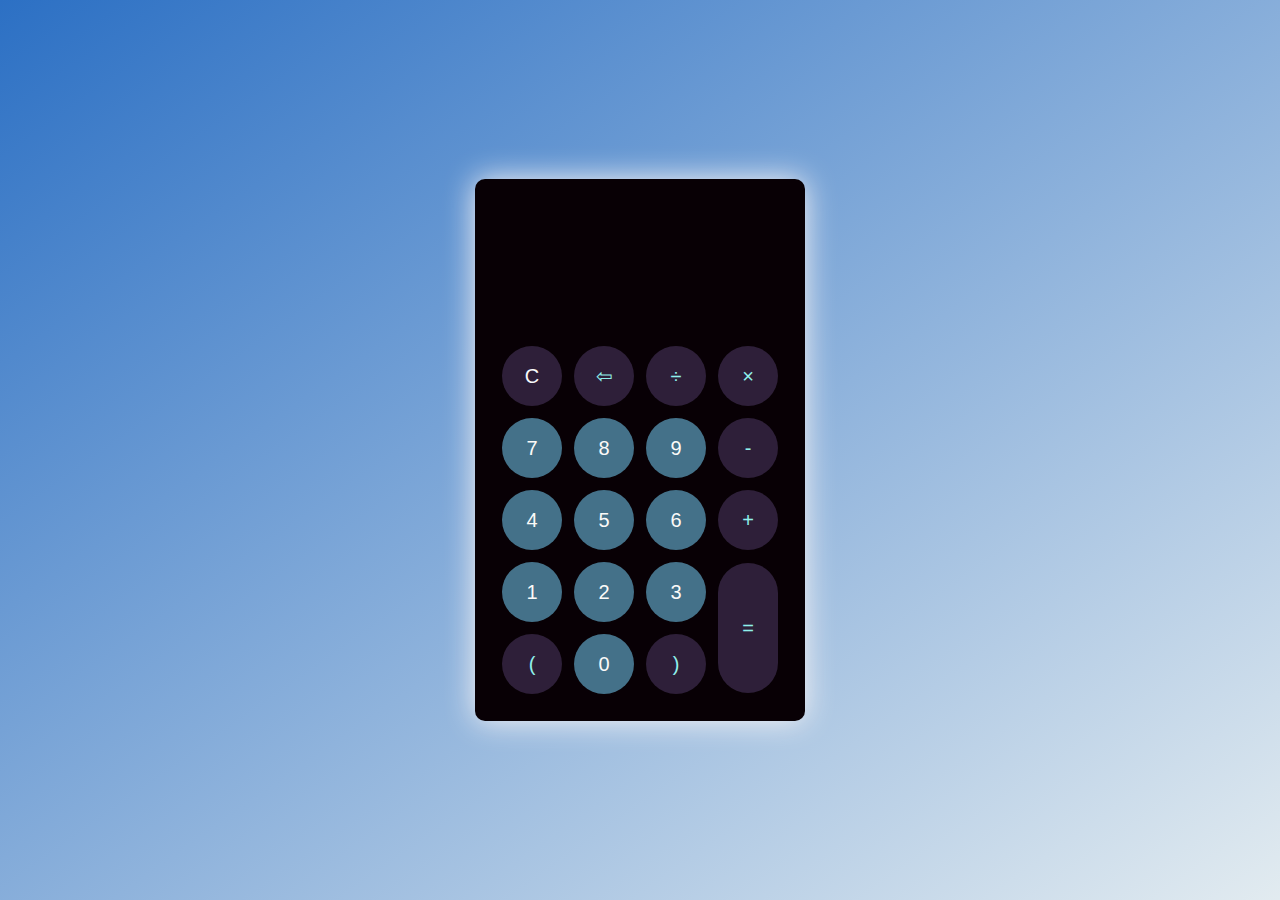
<file: Calculator/index.html>
<!DOCTYPE html>
<html lang="en">
<head>
    <meta charset="UTF-8">
    <meta http-equiv="X-UA-Compatible" content="IE=edge">
    <meta name="viewport" content="width=device-width, initial-scale=1.0">
    <link rel="stylesheet" href="style.css">
    <title>Calculator</title>
</head>
<body>
    <div class="container">
        <div class="calculator dark">
            <div class="display-screen">
                <div id="display"></div>
            </div>
            <div class="buttons">
                <table>
                    <tr>
                        <td><button class="btn-operator" id="clear">C</button></td>
                        <td><button class="btn-operator" id="backspace">⇦</button></td>
                        <td><button class="btn-operator" id="/">&divide</button></td>
                        <td><button class="btn-operator" id="*">&times</button></td>
                    </tr>
                    <tr>
                        <td><button class="btn-number" id="7">7</button></td>
                        <td><button class="btn-number" id="8">8</button></td>
                        <td><button class="btn-number" id="9">9</button></td>
                        <td><button class="btn-operator" id="-">-</button></td>
                    </tr>
                    <tr>
                        <td><button class="btn-number" id="4">4</button></td>
                        <td><button class="btn-number" id="5">5</button></td>
                        <td><button class="btn-number" id="6">6</button></td>
                        <td><button class="btn-operator" id="+">+</button></td>
                    </tr>
                    <tr>
                        <td><button class="btn-number" id="1">1</button></td>
                        <td><button class="btn-number" id="2">2</button></td>
                        <td><button class="btn-number" id="3">3</button></td>
                        <td rowspan="2"><button class="btn-operator" id="equal">=</button></td>
                    </tr>
                    <tr>
                        <td><button class="btn-operator" id="(">(</button></td>
                        <td><button class="btn-number" id="0">0</button></td>
                        <td><button class="btn-operator" id=")">)</button></td>
                    </tr>
                </table>
            </div>
        </div>
    </div>
    <script src="main.js"></script>
</body>
</html>
</file>
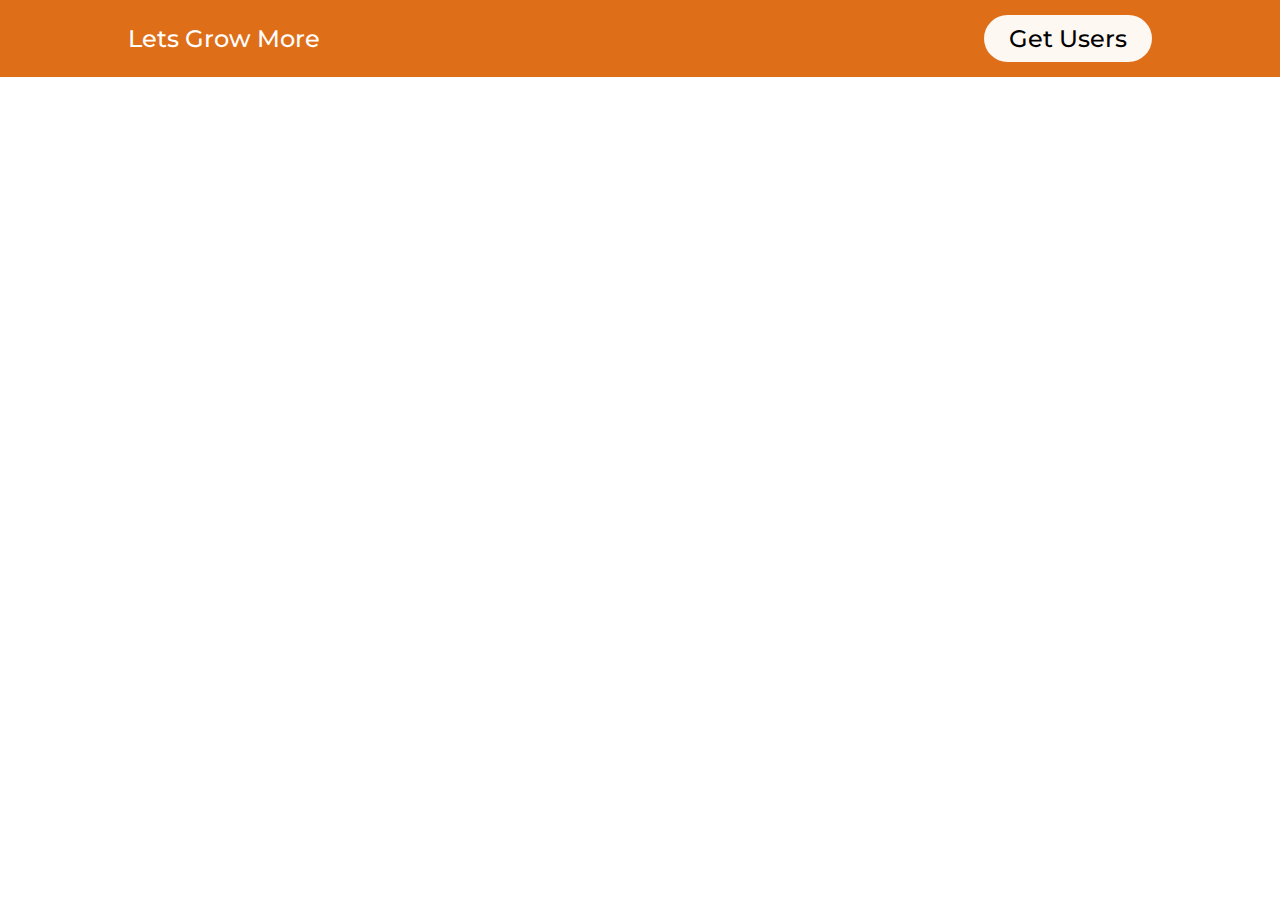
<file: React App/index.html>
<!DOCTYPE html>

<head>
    <meta charset="utf-8">
    <meta http-equiv="X-UA-Compatible" content="IE=edge">
    <title>Create React App</title>
    <meta name="description" content="">
    <meta name="viewport" content="width=device-width, initial-scale=1">
    <link rel="stylesheet" href="style.css">
    <link href="https://fonts.googleapis.com/css?family=Montserrat:500&display=swap" rel="stylesheet">
    <link rel="stylesheet" href="https://cdnjs.cloudflare.com/ajax/libs/font-awesome/5.12.1/css/all.min.css">
</head>

<body>
    <header>
        <div class="logo-text">
            <a href="#">Lets Grow More &nbsp;&nbsp;&nbsp;</a>
        </div>
        <button class="cta" id="nav-btn" href="#">Get Users</button>
    </header>
    <center>
        <section class="cards" id="cards">
        </section>
    </center>
    <script src="main.js"></script>
</body>

</html>
</file>
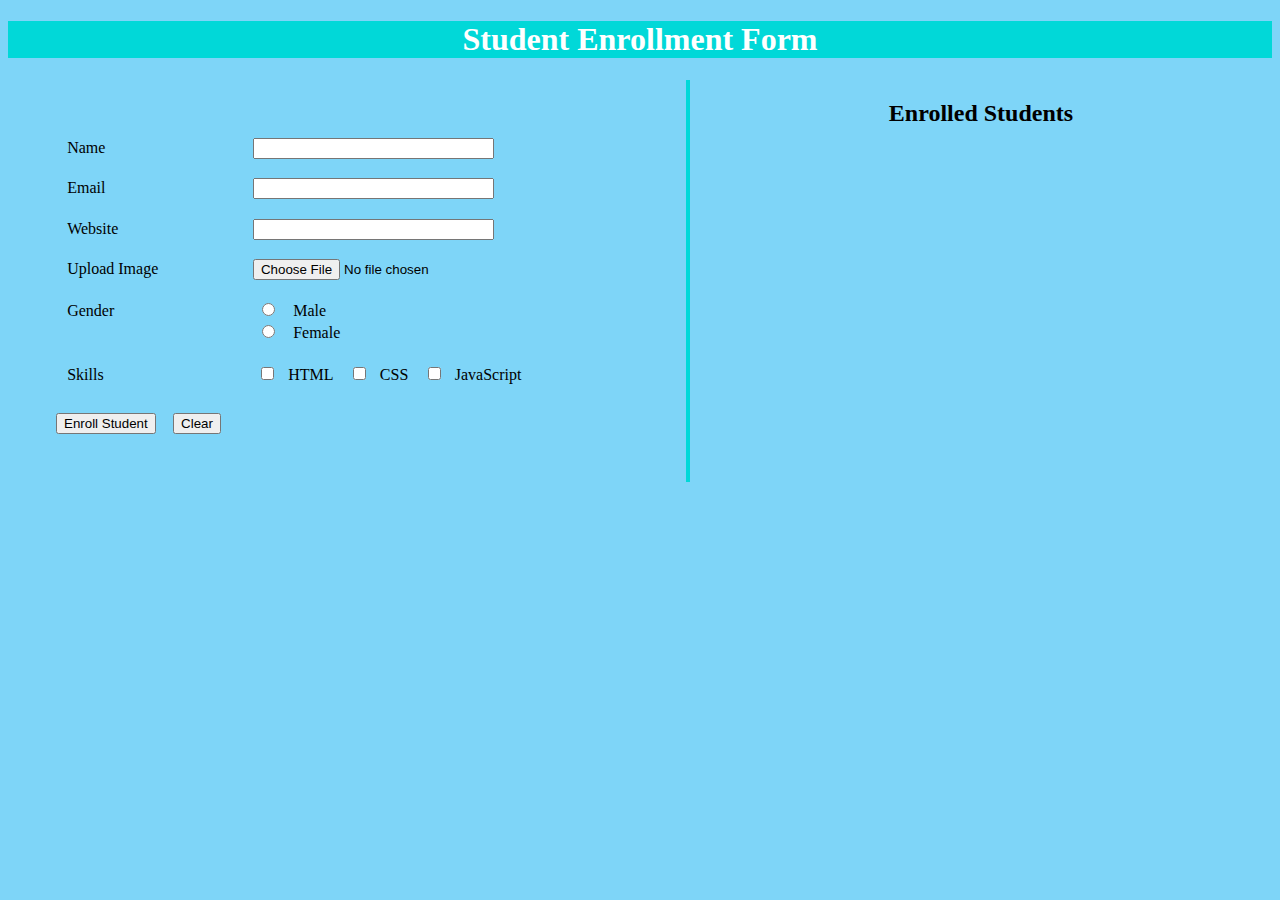
<file: Registration Form/index.html>
<!DOCTYPE html>
<html lang="en">
<head>
    <meta charset="UTF-8">
    <meta http-equiv="X-UA-Compatible" content="IE=edge">
    <meta name="viewport" content="width=device-width, initial-scale=1.0">
    <title>Registration Form</title>
    <link rel="stylesheet" href="./style.css">
    <link href="https://cdn.jsdelivr.net/npm/bootstrap@5.1.3/dist/css/bootstrap.min.css" rel="stylesheet" integrity="sha384-1BmE4kWBq78iYhFldvKuhfTAU6auU8tT94WrHftjDbrCEXSU1oBoqyl2QvZ6jIW3" crossorigin="anonymous">
    
</head>
<body style="background-color:rgb(126, 213, 248)">
    
    <h1>Student Enrollment Form</h1>

    <div class="container row">    
        <div class="form coloumn">
            <form id="myForm">
                <span class="text_field">
                    <label for="name" class="form-label">Name</label><input class="form-control" type="text" name="name" id="name" required/><br>
                    <label for="email" class="form-label">Email</label><input class="form-control" type="email" name="email" id="email" required/><br>
                    <label for="website" class="form-label">Website</label><input class="form-control" type="text" name="website" id="website" required/><br>
                </span>
                
                <label for="img" class="form-label">Upload Image</label><input class="form-control-file" type="file" name="img" id="img" required/><br>
                <label for="gender" class="form-label">Gender</label>
                    <span class="radio-container">
                        <div class="male">
                                <input class="form-check-input" type="radio" name="gender" id="Male" value="Male" required/>
                                <label class="form-check-label" for="Male">Male</label>
                        </div>
                        <div class="female">
                                <input class="form-check-input" type="radio" name="gender" id="Female" value="Female" required/>
                                <label class="form-check-label" for="Female">Female</label>
                        </div>
                    </span><br/>
                <label for="skills" class="form-label">Skills</label>
                    <span class="checkbox-container">
                        <input class="form-check-input" type="checkbox" name="skills" id="HTML" value="HTML"/><label class="form-check-label" for="HTML">HTML</label>
                        <input class="form-check-input" type="checkbox" name="skills" id="CSS" value="CSS"/><label for="CSS">CSS</label>
                        <input class="form-check-input" type="checkbox" name="skills" id="JavaScript" value="JavaScript"/><label for="JavaScript">JavaScript</label><br>
                    </span>
                    <br/>
                <span class="btn">
                    <input class="btn btn-primary" type="submit" value="Enroll Student" />
                    <input class="btn btn-danger" type="reset" value="Clear" />
                </span>
            </form>
        </div>

        <div class="Enrolled_Students coloumn" id="std_result">
                
                <h2>Enrolled Students</h2>

                <div class="result row" id="t_row">

                    <div class="data coloumn">
                        <p>Description</p>
                    </div>

                    <div class="image coloumn">
                        <p>Image</p>
                    </div>

                </div>

        </div>
        
    </div>
    
    <script type="text/javascript" src="main.js"></script>
</body>
</html>
</file>
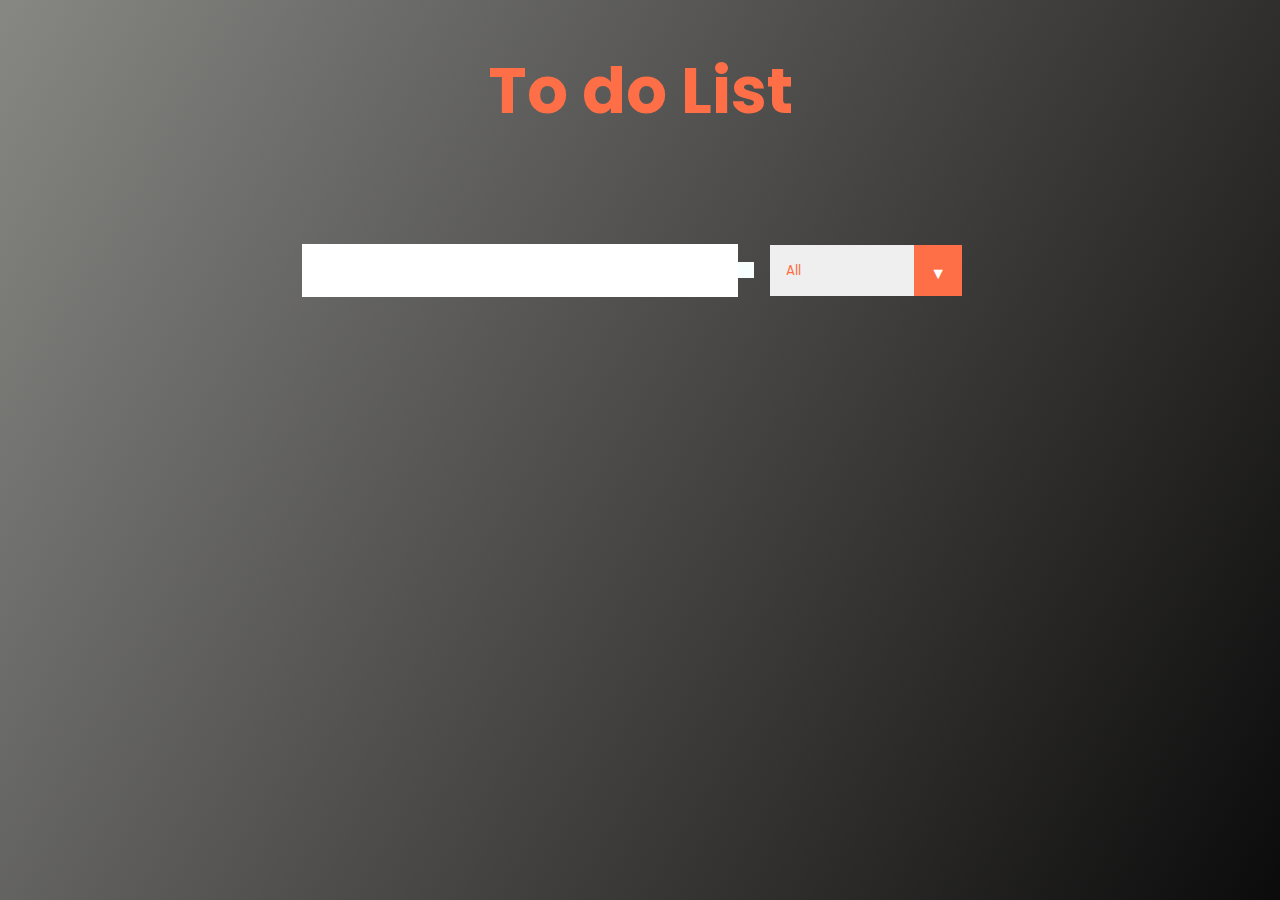
<file: Todolist/index.html>
<!DOCTYPE html>
<html lang="en">
  <head>
    <meta charset="UTF-8" />
    <meta name="viewport" content="width=device-width, initial-scale=1.0" />
    <title>To do List</title>
    <link
      href="https://fonts.googleapis.com/css?family=Poppins&display=swap"
      rel="stylesheet"
    />
    <link
      rel="stylesheet"
      href="https://cdnjs.cloudflare.com/ajax/libs/font-awesome/5.12.1/css/all.min.css"
      integrity="sha256-mmgLkCYLUQbXn0B1SRqzHar6dCnv9oZFPEC1g1cwlkk="
      crossorigin="anonymous"
    />
    <link rel="stylesheet" href="./style.css" />
  </head>
  <body>
    <header>
      <h1>To do List</h1>
    </header>
    <form>
      <input type="text" class="todo-input" />
      <button class="todo-button" type="submit">
        <i class="fas fa-plus-square"></i>
      </button>
      <div class="select">
        <select name="todos" class="filter-todo">
          <option value="all">All</option>
          <option value="completed">Completed</option>
          <option value="uncompleted">Uncompleted</option>
        </select>
      </div>
    </form>
    <div class="todo-container">
      <ul class="todo-list"></ul>
    </div>

    <script src="./app.js"></script>
  </body>
</html>
</file>
<file: Calculator/style.css>
* {
    padding: 0;
    margin: 0;
    box-sizing: border-box;
    outline: 0;
    transition: all 0.5s ease;
}
body {
    font-family: sans-serif;
}
a {
    text-decoration: none;
    color: #fff;
}
body {
    background-image: linear-gradient(to bottom right, rgb(44, 112, 196), rgba(24, 97, 136, 0.126));
}
.container {
    height: 100vh;
    width: 100vw;
    display: grid;
    place-items: center;
}
.calculator {
    position: relative;
    height: auto;
    width: auto;
    padding: 20px;
    border-radius: 10px;
    box-shadow: 0 0 30px rgb(250, 246, 246);
}
#display {
    margin: 0 10px;
    height: 120px;
    width: auto;
    max-width: 270px;
    display: flex;
    align-items: flex-end;
    justify-content: flex-end;
    font-size: 35px;
    margin-bottom: 20px;
    overflow-x: scroll;
}
#display::-webkit-scrollbar {
    display: block;
    height: 3px;
}
button {
    height: 60px;
    width: 60px;
    border: 0;
    border-radius: 30px;
    margin: 5px;
    font-size: 20px;
    cursor: pointer;
    transition: all 200ms ease;
}
button:hover {
    transform: scale(1.1);
}
button#equal {
    height: 130px;
}
.calculator {
    background-color: #080005;
}
.calculator #display {
    color: #f8fafb;
}
.calculator button#clear {
    background-color: #2e1f39;
    color: #f8fafb;
}
.calculator button.btn-number {
    background-color: #447189;
    color: #fbfaf8;
}
.calculator button.btn-operator {
    background-color: #2e1f39;
    color: #90f0eb;
}
.calculator button.btn-equal {
    background-color: #223323;
    color: #ffffff;
}
</file>
<file: React App/style.css>
* {
  box-sizing: border-box;
  margin: 0;
  padding: 0;
}

h1 {
  font-size: 30px;
  margin-top: 15px;
}

header {
  display: flex;
  justify-content: space-between;
  align-items: center;
  padding: 15px 10%;
  background-color: #df6e18;
}

.logo-text a,
.cta {
  font-family: "Montserrat", sans-serif;
  font-size: 1.5em;
  font-weight: 500;
  color: white;
  text-decoration: none;
}

.cta {
  padding: 9px 25px;
  background-color: rgba(255, 255, 255, 0.95);
  border: none;
  border-radius: 50px;
  cursor: pointer;
  transition: background-color 0.3s ease 0s;
  color:black
}

.cta:hover {
  background-color: rgb(0, 255, 136);
}

.cards {
  display: table;
}

.card {
  font-family: "Candara", sans-serif;
  width: 340px;
  overflow: hidden;
  background: rgba(138, 9, 230, 0.993);
  box-shadow: 0px 10px 15px 0px rgba(0, 0, 0, 0.8);
  display: inline-block;
  flex-direction: column;
  border-radius: 4rem;
  margin: 2rem;
}

.card-image img {
  width: 100%;
  height: 100px;
  border-top-left-radius: 10px;
  border-top-right-radius: 10px;
  object-fit: cover;
}

.profile-image img {
  z-index: 1;
  width: 120px;
  height: 120px;
  position: relative;
  margin-top: -85px;
  display: block;
  margin-left: auto;
  margin-right: auto;
  border-radius: 100px;
  transition-duration: 0.4s;
  transition-property: transform;
}

.profile-image img:hover {
  transform: scale(1.1);
}

.card-content h3,
.card-content h2 {
  font-size: 25px;
  text-align: center;
  margin-bottom: 11px;
}
</file>
<file: Registration Form/style.css>
h1{
    background-color: rgb(1, 216, 216);
    text-align: center;
    color: white;
}

body .container{
    margin: auto;
}

.row{
    display: flex;
}

.coloumn{
    flex: 50%;

}

.form{
    padding: 3em;
    text-align: left;
    border-right: 0.3rem solid rgb(1, 216, 216);
}

.text_field input{
    display: inline-flex;
    width: 40%;
}


label{
    display: inline-flex;
    margin: auto;
    width: 30%;
    padding: 0.7em;
}

.radio-container{
    display: inline-flex;
    flex-direction: column;
}

.female{
    margin-top: -20%;
}

.radio-container input{
    margin-top: 1em;
}

.checkbox-container input{
    margin-top: 1em;
}

.checkbox-container label{
    width: auto;
}


.btn .btn-danger{
    margin-left: 1em;
}

.Enrolled_Students{
    text-align: center;
}

.result.row{
    width: 90%;
    display: none;
}

.result .data.coloumn{
    border: 1px solid grey;
    text-align: left;
    align-items: center;
    align-content: center;
    background-color: rgb(28, 173, 28);
    color: white;
    font-weight: bold;
    width: 70%;
    height: 2em;
    flex: inherit;
} 

.result .image.coloumn{
    border: 1px solid grey;
    text-align: left;
    align-items: center;
    align-content: center;
    background-color: rgb(28, 173, 28);
    color: white;
    font-weight: bold;
    width: 30%;
    flex: inherit;
    height: 2em;
}

.result p{
    margin: auto;
}

.enroll.row{
    display: inline-flex;
    width: 90%;
}

.enroll .e_data.coloumn{
    border: 1px solid grey;
    text-align: left;
    align-items: center;
    align-content: center;
    color: black;
    width: 70%;
    height: 9em;
    flex: inherit;
} 

.enroll .e_image.coloumn{
    border: 1px solid grey;
    color: white;
    width: 30%;
    flex: inherit;
    height: 9em;
}

.enroll p{
    margin: auto;
}

img{
    width: 100%;
    height: 100%;
}
</file>
<file: Todolist/style.css>
* {
    margin: 0;
    padding: 0;
    box-sizing: border-box;
  }
  body {
    background-image: linear-gradient(120deg, #858582fb 0%, #0c0b0b 100%);
    color: white;
    font-family: "Poppins", sans-serif;
    min-height: 100vh;
  }
  header {
    font-size: 2rem;
    color:#ff6f47;
    font-style: sans-serif;
  }
  
  header,
  form {
    min-height: 20vh;
    display: flex;
    justify-content: center;
    align-items: center;
  }
  form input,
  form button {
    padding: 0.5rem;
    font-size: 2rem;
    border: none;
    background: white;
  }
  form button {
    color: #ff6f47;
    background: #f7fffe;
    cursor: pointer;
    transition: all 0.3s ease;
  }
  form button:hover {
    background: #ff6f47;
    color: white;
  }
  .todo-container {
    display: flex;
    justify-content: center;
    align-items: center;
  }
  
  .todo-list {
    min-width: 30%;
    list-style: none;
  }
  
  .todo {
    margin: 0.5rem;
    background: white;
    font-size: 1.5rem;
    color: black;
    display: flex;
    justify-content: space-between;
    align-items: center;
    transition: all 1s ease;
  }
  .filter-todo {
    padding: 1rem;
  }
  .todo li {
    flex: 1;
  }
  
  .trash-btn,
  .complete-btn {
    background: #ff6f47;
    color: white;
    border: none;
    padding: 1rem;
    cursor: pointer;
    font-size: 1rem;
  }
  .complete-btn {
    background: rgb(11, 212, 162);
  }
  .todo-item {
    padding: 0rem 0.5rem;
  }
  
  .fa-trash,
  .fa-check {
    pointer-events: none;
  }
  
  .fall {
    transform: translateY(10rem) rotateZ(20deg);
    opacity: 0;
  }
  
  .completed {
    text-decoration: line-through;
    opacity: 0.5;
  }
  
  /*CUSTOM SELECTOR */
  select {
    -webkit-appearance: none;
    -moz-appearance: none;
    -ms-appearance: none;
    appearance: none;
    outline: 0;
    box-shadow: none;
    border: 0 !important;
    background-image: none;
  }
  
  /* Custom Select */
  .select {
    margin: 1rem;
    position: relative;
    overflow: hidden;
  }
  select {
    color: #ff6f47;
    font-family: "Poppins", sans-serif;
    cursor: pointer;
    width: 12rem;
  }
  /* Arrow */
  .select::after {
    content: "\25BC";
    position: absolute;
    top: 0;
    right: 0;
    padding: 1rem;
    background: #ff6f47;
    cursor: pointer;
    pointer-events: none;
  }
  /* Transition */
  /*
  .select:hover::after {
    transform: scale(1.5);
  }
  */
</file>
